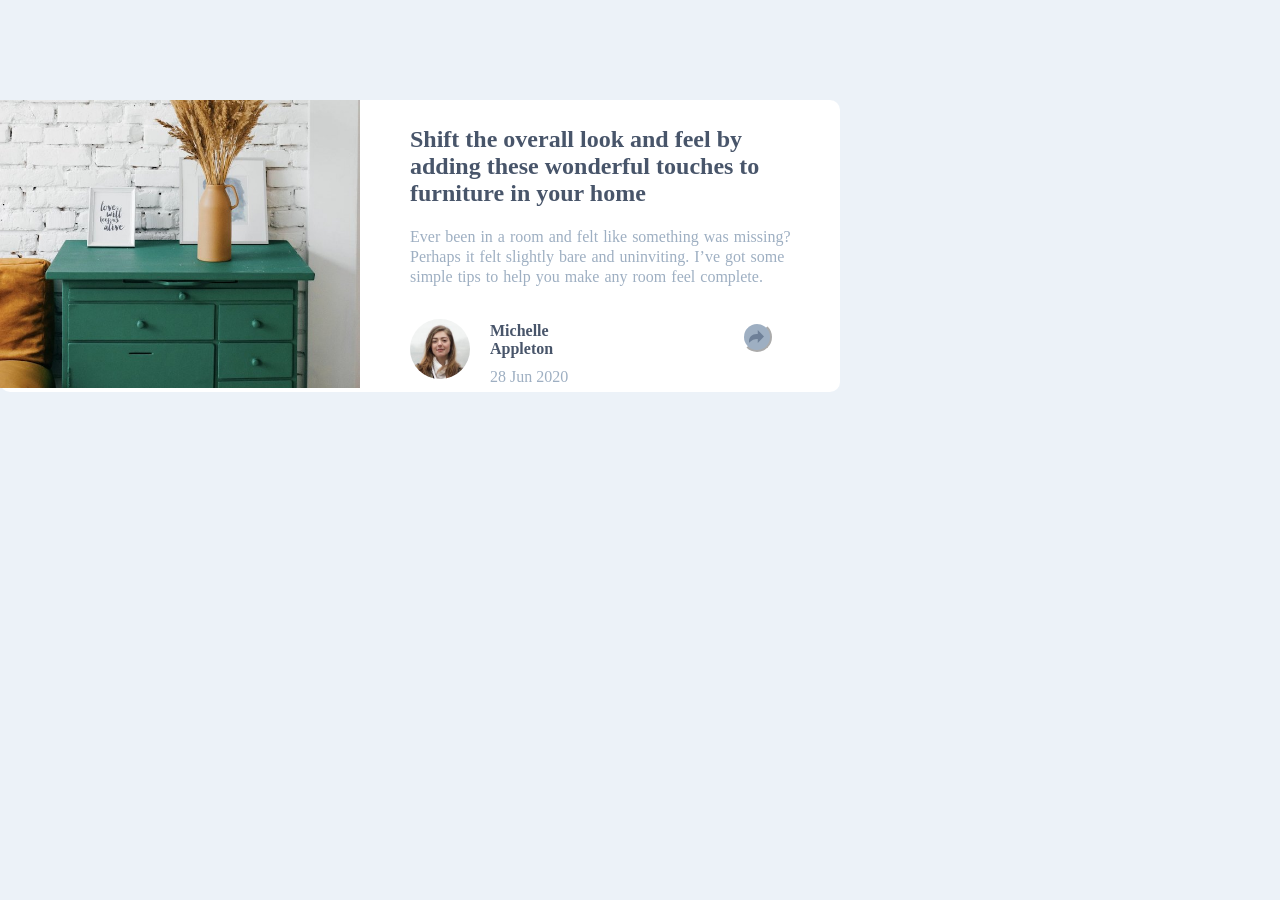
<file: index.html>
<!DOCTYPE html>
<html lang="en">
  <head>
    <meta charset="UTF-8" />
    <meta name="viewport" content="width=device-width, initial-scale=1.0" />
    <!-- displays site properly based on user's device -->

    <link
      rel="icon"
      type="image/png"
      sizes="32x32"
      href="./images/favicon-32x32.png"
    />
    <link rel="preconnect" href="https://fonts.googleapis.com" />
    <link rel="preconnect" href="https://fonts.gstatic.com" crossorigin />
    <link
      href="https://fonts.googleapis.com/css2?family=Manrope:wght@200..800&family=Outfit:wght@100..900&display=swap"
      rel="stylesheet"
    />
    <link rel="stylesheet" href="./styles/style.css" />

    <title>Frontend Mentor | Article preview component</title>
  </head>
  <body>
    <main class="preview">
      <div class="preview__image-wrapper">
        <img class="preview__image" src="./images/drawers.jpg" alt="drawers" />
      </div>

      <article class="preview__content">
        <h1 class="preview__title">
          Shift the overall look and feel by adding these wonderful touches to
          furniture in your home
        </h1>

        <p class="preview__description">
          Ever been in a room and felt like something was missing? Perhaps it
          felt slightly bare and uninviting. I’ve got some simple tips to help
          you make any room feel complete.
        </p>

        <div class="preview__footer">
          <img
            class="footer__avatar"
            src="./images/avatar-michelle.jpg"
            alt="Michelle Appleton"
          />

          <div class="footer__info">
            <p class="footer__name">Michelle Appleton</p>
            <p class="footer__date">28 Jun 2020</p>
          </div>

          <div>
            <button class="footer__share-icon-container">
              <img
                class="footer__share-icon"
                src="./images/icon-share.svg"
                alt="Share icon"
              />
            </button>
            <div class="share__links">
              <span>SHARE</span
              ><img src="./images/icon-facebook.svg" alt="facebook icon" />
              <img src="./images/icon-twitter.svg" alt="twitter icon" />
              <img src="./images/icon-pinterest.svg" alt="printerest icon" />
              <div class="arrow"></div>
            </div>
          </div>
        </div>
      </article>
    </main>
  </body>
  <script src="./script.js"></script>
</html>
</file>
<file: styles/style.css>
body {
  width: 1440px;
  background-color: hsl(210, 46%, 95%);
  margin: 100px auto;
}
@media (max-width: 768px) {
  body {
    max-width: -moz-fit-content;
    max-width: fit-content;
  }
}

.preview {
  display: flex;
  gap: 50px;
  align-items: center;
  background-color: white;
  border-radius: 10px;
  max-width: 840px;
}
@media (max-width: 768px) {
  .preview {
    flex-direction: column;
  }
}
.preview__image {
  width: 360px;
}
@media (max-width: 768px) {
  .preview__image {
    width: 400px;
  }
}
.preview__content {
  width: 400px;
}
.preview__title {
  color: hsl(217, 19%, 35%);
  font-weight: 700;
  line-height: 27px;
}
@media (max-width: 768px) {
  .preview__title {
    padding: 0 25px;
  }
}
.preview__description {
  font-weight: 500;
  color: hsl(212, 23%, 69%);
  word-spacing: 1px;
  line-height: 20px;
}
@media (max-width: 768px) {
  .preview__description {
    padding: 0 25px;
  }
}
.preview__footer {
  display: flex;
  align-items: center;
  margin-top: 25px;
}
@media (max-width: 768px) {
  .preview__footer {
    padding: 0 25px 25px 25px;
  }
}
.preview__footer .footer__avatar {
  width: 60px;
  height: auto;
  border-radius: 50%;
}
.preview__footer .footer__info {
  margin-left: 20px;
}
.preview__footer .footer__info .footer__name {
  color: hsl(217, 19%, 35%);
  font-weight: 700;
  margin: 10px 0 0 0;
}
.preview__footer .footer__info .footer__date {
  color: hsl(212, 23%, 69%);
  font-weight: 500;
  margin: 10px 0 0 0;
}
.preview__footer .footer__share-icon-container {
  margin-left: 140px;
  width: 30px;
  height: 30px;
  background-color: hsl(212, 23%, 69%);
  border-radius: 50%;
  display: flex;
  align-items: center;
  justify-content: center;
  border-color: white;
  cursor: pointer;
  position: absolute;
}

.share__links {
  background-color: hsl(217, 19%, 35%);
  color: hsl(214, 17%, 51%);
  display: flex;
  gap: 12px;
  align-items: center;
  padding: 17px 30px;
  width: -moz-fit-content;
  width: fit-content;
  border-radius: 10px;
  position: relative;
  top: -80px;
  left: 40px;
  visibility: hidden;
}

.arrow {
  background-color: hsl(217, 19%, 35%);
  aspect-ratio: 1/1;
  width: 20px;
  position: absolute;
  left: 50%;
  bottom: -10px;
  transform: rotate(45deg);
}/*# sourceMappingURL=style.css.map */
</file>
